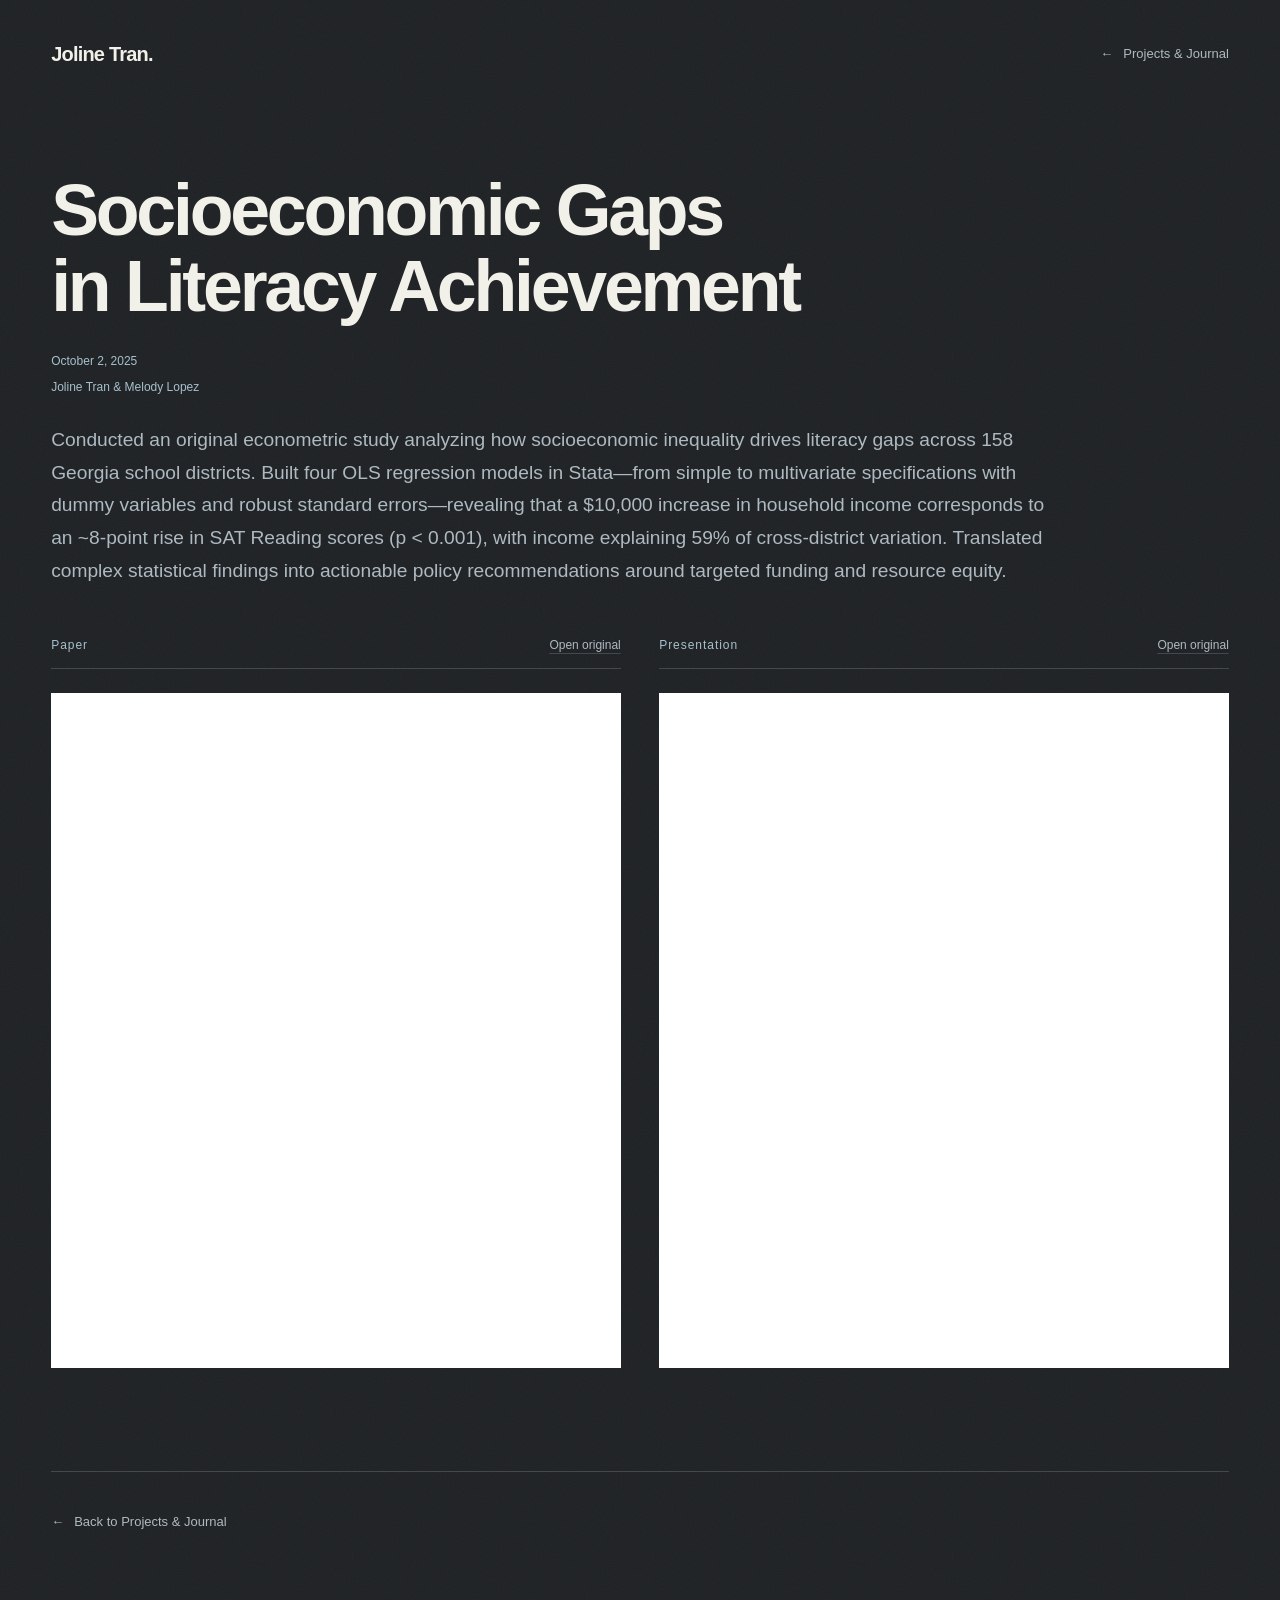
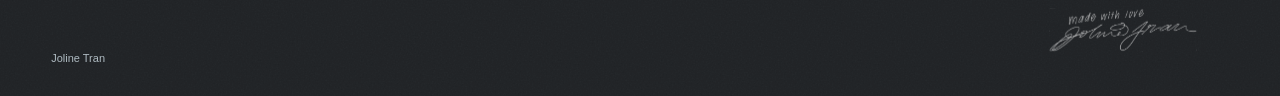
<file: journal/socioeconomic-gaps-literacy-achievement/index.html>
<!doctype html>
<html lang="en">
<head>
  <meta charset="UTF-8">
  <meta name="viewport" content="width=device-width, initial-scale=1">
  <meta name="color-scheme" content="dark">
  <title>Socioeconomic Gaps in Literacy Achievement — Joline Tran</title>
  <meta name="description" content="Conducted an original econometric study analyzing how socioeconomic inequality drives literacy gaps across 158 Georgia school districts. Built four OLS regression models in Stata—from simple to multivariate specifications with dummy variables and robust standard errors—revealing that a $10,000 increase in household income corresponds to an ~8-point rise in SAT Reading scores (p &lt; 0.001), with income explaining 59% of cross-district variation. Translated complex statistical findings into actionable policy recommendations around targeted funding and resource equity.">
  <link rel="icon" href="../../favicon.ico?v=20261021-treble-clef" sizes="16x16 32x32 48x48">
  <link rel="icon" type="image/svg+xml" href="../../favicon.svg?v=20261021-treble-clef">
  <link rel="stylesheet" href="../detail.css?v=20261021-native-cursor">
</head>
<body>
  <a class="skip-link" href="#project-content">Skip to project materials</a>
  <div class="detail-canvas">
    <header class="detail-topbar">
      <a class="wordmark" href="../../">Joline Tran.</a>
      <a class="back-link" href="../../#projects"><span aria-hidden="true">←</span> Projects &amp; Journal</a>
    </header>
    <main>
      <header class="detail-intro">
        <h1>Socioeconomic Gaps<br>in Literacy Achievement</h1>
        <ul class="detail-metadata"><li>October 2, 2025</li><li>Joline Tran &amp; Melody Lopez</li></ul>
        <p class="detail-description">Conducted an original econometric study analyzing how socioeconomic inequality drives literacy gaps across 158 Georgia school districts. Built four OLS regression models in Stata—from simple to multivariate specifications with dummy variables and robust standard errors—revealing that a $10,000 increase in household income corresponds to an ~8-point rise in SAT Reading scores (p &lt; 0.001), with income explaining 59% of cross-district variation. Translated complex statistical findings into actionable policy recommendations around targeted funding and resource equity.</p>
      </header>
      <div class="detail-materials detail-materials-paired" id="project-content" tabindex="-1">
        <section class="material material-embed" aria-labelledby="material-1">
          <div class="material-heading"><h2 id="material-1">Paper</h2><a class="material-link" href="https://drive.google.com/file/d/1ZRBIYVXLi2zqlqF7f3KFM-RMBCwjGYUi/view" target="_blank" rel="noopener noreferrer">Open original</a></div>
          <div class="document-viewer"><iframe src="https://drive.google.com/file/d/1ZRBIYVXLi2zqlqF7f3KFM-RMBCwjGYUi/preview" title="Socioeconomic Gaps in Literacy Achievement — Paper" width="100%" height="800" loading="lazy" allowfullscreen></iframe></div>
        </section>
        <section class="material material-embed" aria-labelledby="material-2">
          <div class="material-heading"><h2 id="material-2">Presentation</h2><a class="material-link" href="https://drive.google.com/file/d/1Z5QUmwFkalhvhROkpVhRScwsT_2xFEr5/view" target="_blank" rel="noopener noreferrer">Open original</a></div>
          <div class="document-viewer"><iframe src="https://drive.google.com/file/d/1Z5QUmwFkalhvhROkpVhRScwsT_2xFEr5/preview" title="Socioeconomic Gaps in Literacy Achievement — Presentation" width="100%" height="800" loading="lazy" allowfullscreen></iframe></div>
        </section>
      </div>
      <nav class="detail-return" aria-label="Return to portfolio">
        <a class="back-link" href="../../#projects"><span aria-hidden="true">←</span> Back to Projects &amp; Journal</a>
      </nav>
    </main>
    <footer class="detail-footer"><span>Joline Tran</span><img src="../../signature.svg" alt="Made with love — Joline Tran" width="698" height="251"></footer>
  </div>
</body>
</html>
</file>
<file: journal/detail.css>
/* Shared dark-paper journal layout. Homepage styles are deliberately separate. */
:root {
  color-scheme: dark;
  --paper: #1e2124;
  --ink: #f1f0e9;
  --muted: #aebac1;
  --accent: #a6c0cd;
  --line: rgba(200,216,224,.2);
  --gutter: clamp(20px, 4vw, 64px);
  --paper-grain: url("data:image/svg+xml,%3Csvg viewBox='0 0 300 300' xmlns='http://www.w3.org/2000/svg'%3E%3Cfilter id='grain'%3E%3CfeTurbulence type='fractalNoise' baseFrequency='.65' numOctaves='4' stitchTiles='stitch'/%3E%3CfeColorMatrix type='matrix' values='0 0 0 0 1 0 0 0 0 1 0 0 0 0 1 0 0 0 .035 0'/%3E%3C/filter%3E%3Crect width='100%25' height='100%25' filter='url(%23grain)'/%3E%3C/svg%3E");
  font-family: Helvetica, Arial, sans-serif;
}
* { box-sizing: border-box; }
html { scroll-behavior: smooth; scroll-padding-top: 28px; }
body {
  margin: 0;
  color: var(--ink);
  background-color: var(--paper);
  background-image: radial-gradient(circle, rgba(220,230,238,.085) 1px, transparent 1px), var(--paper-grain);
  background-size: 20px 20px, 300px 300px;
  -webkit-font-smoothing: antialiased;
}
a { color: inherit; text-decoration: none; transition: color .2s ease; }
a:hover, a:focus-visible { color: var(--accent); }
a:focus-visible { outline: 2px solid var(--accent); outline-offset: 6px; }
::selection { background: #536e7b; color: #fff; }
.detail-canvas {
  width: min(1280px, 100%);
  margin-inline: auto;
  padding: 0 var(--gutter);
  background-color: var(--paper);
  background-image: var(--paper-grain);
  background-size: 300px 300px;
  min-height: 100svh;
}
.detail-topbar { display: flex; align-items: center; justify-content: space-between; gap: 24px; padding-block: 32px; }
.wordmark { font-size: 20px; font-weight: 650; letter-spacing: -.04em; }
.back-link { display: inline-flex; align-items: center; min-height: 44px; gap: 10px; color: var(--muted); font-size: 13px; line-height: 1.5; }
.back-link span { color: var(--accent); }
.detail-intro { padding: clamp(56px, 9vw, 128px) 0 clamp(64px, 9vw, 128px); }
h1 { margin: 0; max-width: 1100px; font-size: clamp(2.5rem, 5.6vw, 5.6rem); line-height: 1.06; letter-spacing: -.045em; font-weight: 600; text-wrap: balance; }
.detail-description { max-width: 720px; margin: 28px 0 0; font-size: clamp(1.05rem, 1.5vw, 1.25rem); line-height: 1.7; color: var(--muted); }
.detail-metadata { display: flex; flex-wrap: wrap; gap: 10px 20px; list-style: none; padding: 0; margin: 28px 0 0; color: var(--accent); font-size: 12px; }
.detail-materials { scroll-margin-top: 28px; }
.material + .material { margin-top: clamp(64px, 8vw, 112px); }
.material-heading { display: flex; justify-content: space-between; align-items: baseline; gap: 24px; padding: 0 0 16px; border-bottom: 1px solid var(--line); margin-bottom: 24px; }
.material h2 { font-size: 12px; font-weight: 500; letter-spacing: .08em; color: var(--accent); margin: 0; }
.material-link { font-size: 12px; color: var(--muted); text-decoration: underline; text-decoration-color: var(--line); text-underline-offset: 4px; }
.document-viewer { background: #262b30; min-width: 0; }
.document-viewer iframe { width: 100%; height: clamp(640px, 80svh, 1000px); border: 0; display: block; }
.material-text { max-width: 760px; }
.material-text h2 { font-size: 24px; letter-spacing: -.025em; color: var(--ink); margin-bottom: 24px; }
.material p { font-size: 17px; line-height: 1.8; }
.material p a { text-decoration: underline; text-underline-offset: 4px; }
figure { margin: 0; }
.content-image { display: block; width: 100%; height: auto; }
figcaption { color: var(--muted); font-size: 12px; line-height: 1.6; margin-top: 12px; }
.detail-return { margin-top: clamp(64px, 8vw, 112px); padding-block: 28px; border-top: 1px solid var(--line); }
.detail-footer { display: flex; justify-content: space-between; align-items: flex-end; gap: 24px; padding: 24px 0 32px; color: var(--muted); font-size: 11px; }
.detail-footer img { width: 190px; height: auto; filter: brightness(0) invert(1); opacity: .75; }
.skip-link { position: fixed; top: 12px; left: 12px; z-index: 2; padding: 12px 16px; background: var(--paper); transform: translateY(-200%); }
.skip-link:focus { transform: none; }
@media (max-width: 600px) {
  .detail-topbar { align-items: flex-start; flex-direction: column; gap: 20px; padding-block: 24px; }
  .detail-intro { padding: 44px 0 64px; }
  h1 { font-size: clamp(2.25rem, 8.5vw, 3rem); }
  .material-heading { gap: 12px; margin-bottom: 16px; }
  .document-viewer iframe { height: clamp(520px, 76svh, 760px); }
  .detail-footer { align-items: center; }
  .detail-footer img { width: 150px; }
}
@media (prefers-reduced-motion: reduce) {
  html { scroll-behavior: auto; }
  a { transition: none; }
}

/* Paired research documents share one aligned row when each preview has room. */
.detail-intro:has(+ .detail-materials-paired) {
  padding-block: clamp(44px, 5vw, 72px) clamp(36px, 4vw, 56px);
}
.detail-intro:has(+ .detail-materials-paired) .detail-metadata {
  flex-direction: column;
  gap: 8px;
  line-height: 1.5;
}
.detail-intro:has(+ .detail-materials-paired) .detail-description {
  max-width: 1000px;
}
.detail-materials-paired {
  display: grid;
  grid-template-columns: repeat(2, minmax(0, 1fr));
  gap: clamp(24px, 3vw, 40px);
}
.detail-materials-paired .material { min-width: 0; margin-top: 0; }
.detail-materials-paired .document-viewer iframe { height: clamp(580px, 75svh, 800px); }
@media (max-width: 1023px) {
  .detail-materials-paired { grid-template-columns: minmax(0, 1fr); gap: 40px; }
}
@media (max-width: 600px) {
  .detail-materials-paired .document-viewer iframe { height: clamp(520px, 76svh, 760px); }
}
</file>
